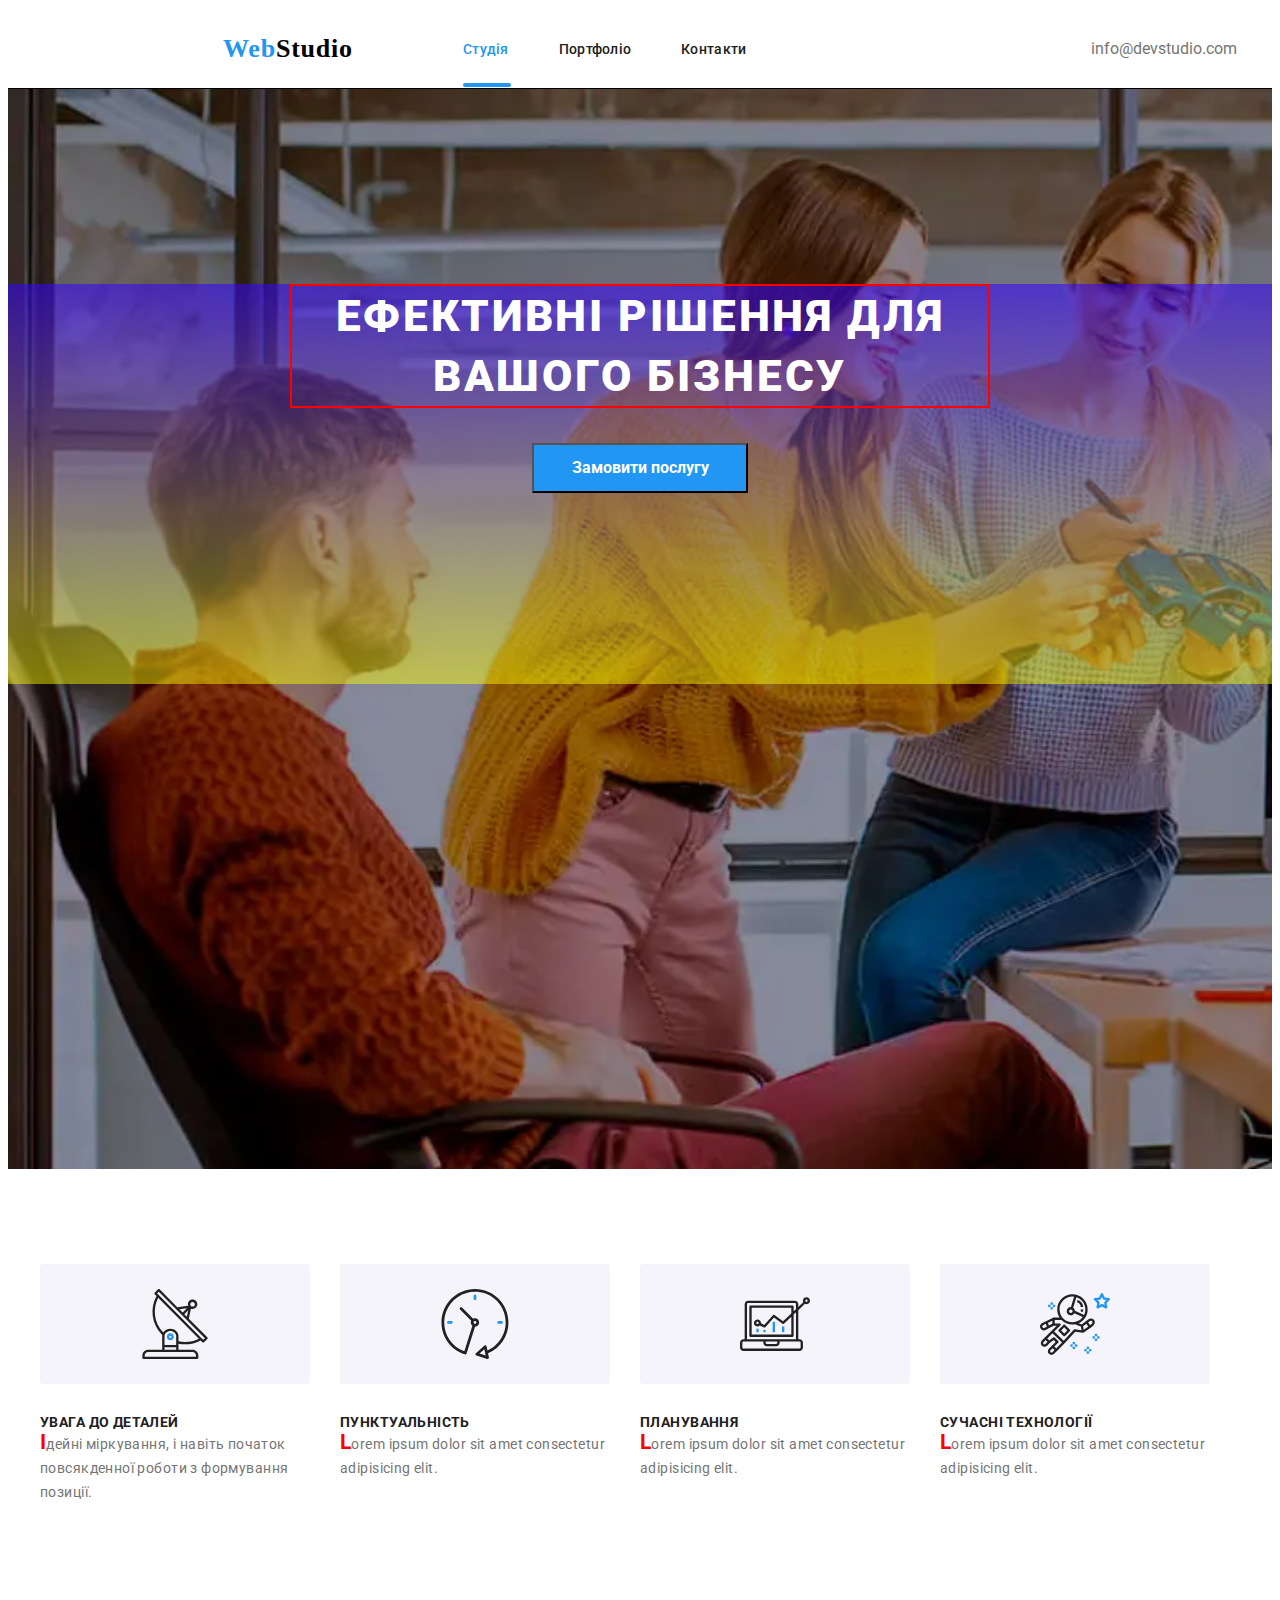
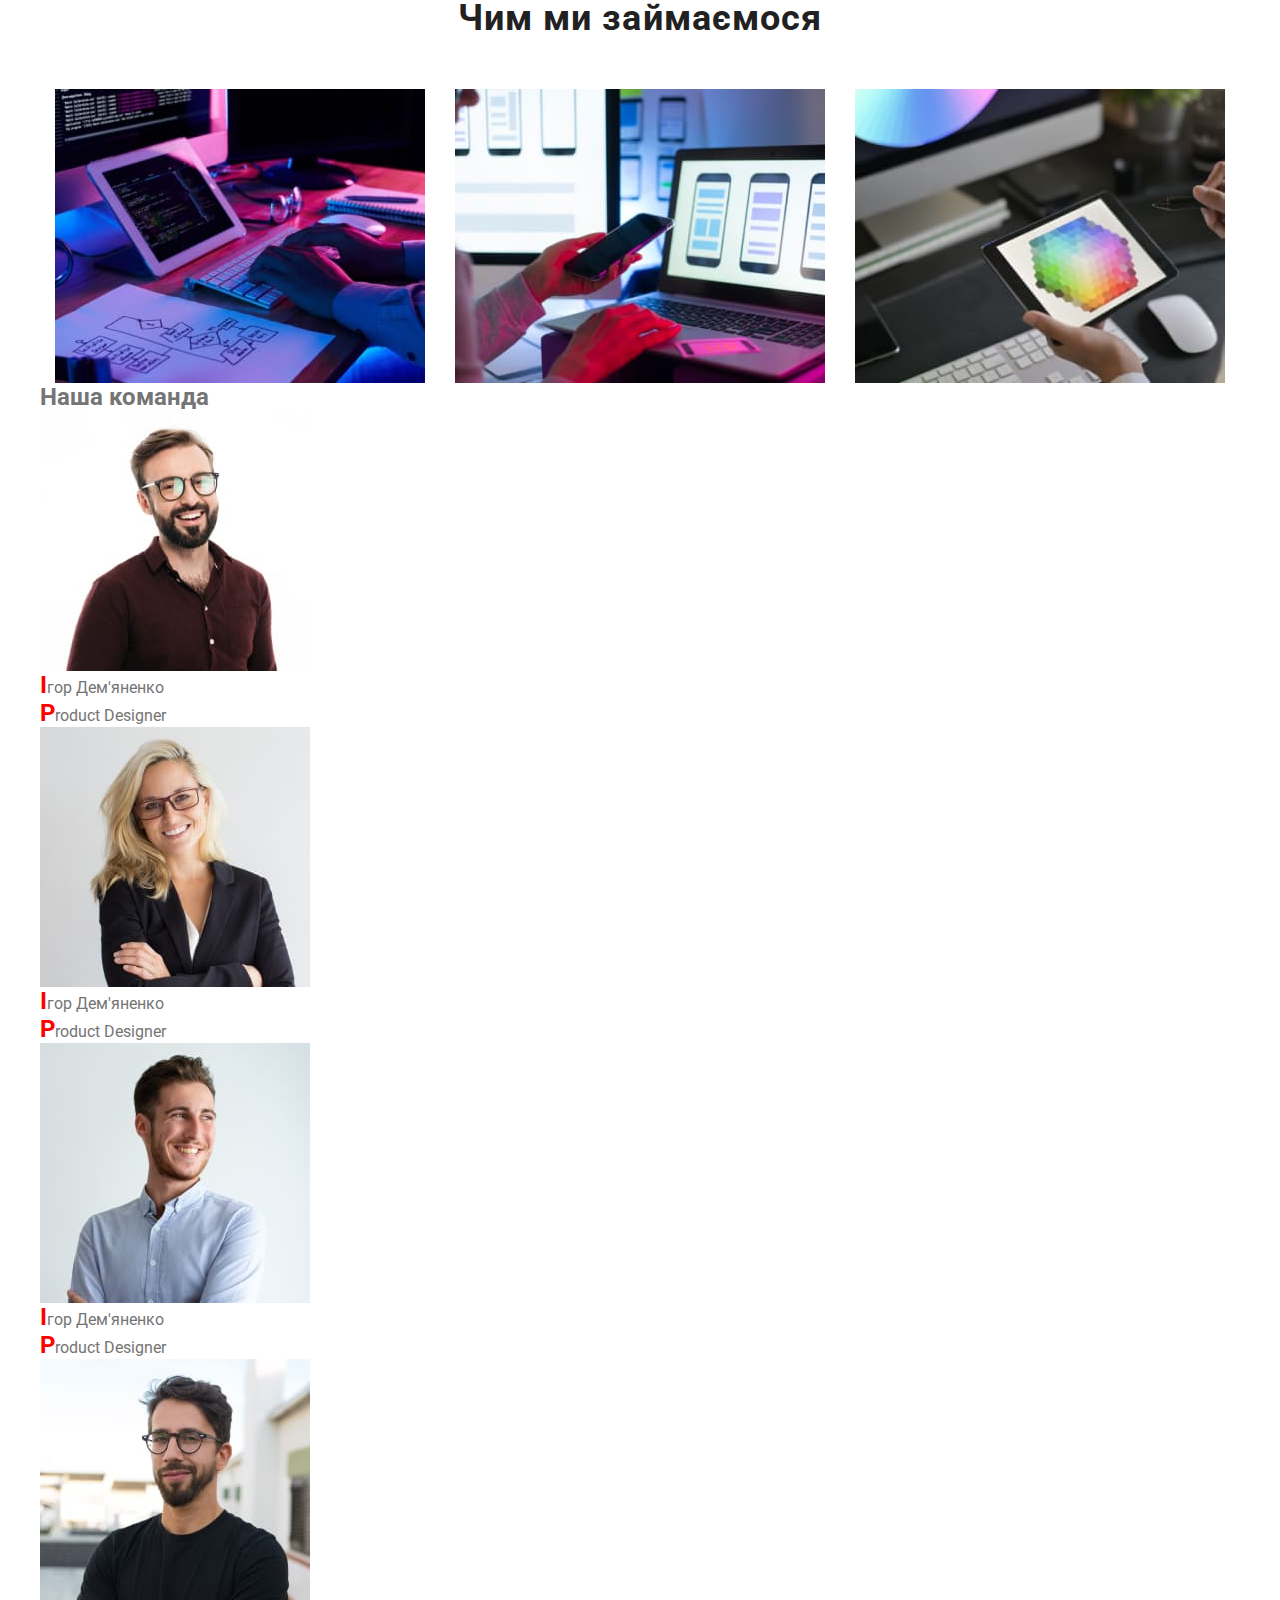
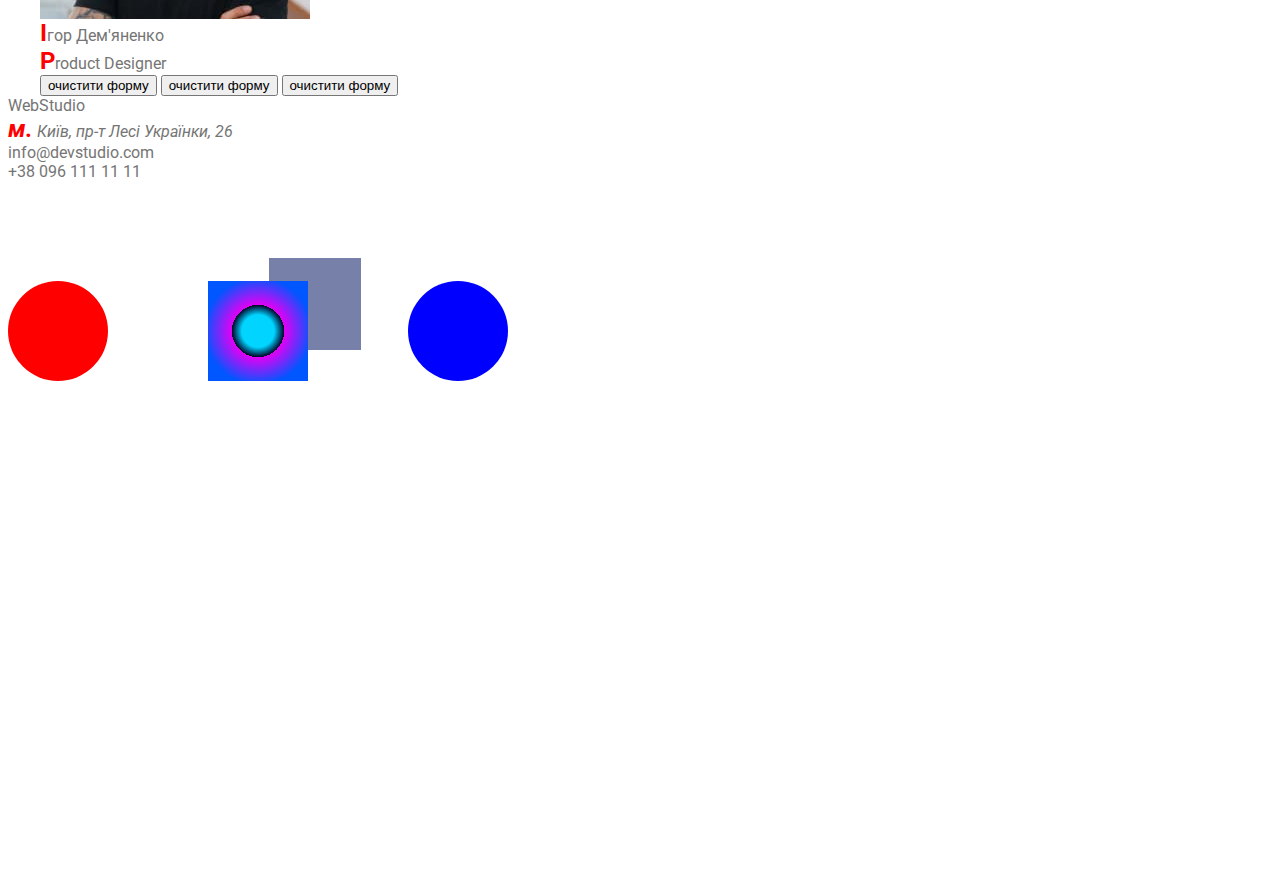
<file: index.html>
<!DOCTYPE html>
<html lang="ua">

<head>
  <meta charset="UTF-8" />
  <meta http-equiv="X-UA-Compatible" content="IE=edge" />
  <meta name="viewport" content="width=device-width, initial-scale=1.0" />
  <link rel="stylesheet" href="https://cdnjs.cloudflare.com/ajax/libs/modern-normalize/1.1.0/modern-normalize.min.css"
    integrity="sha512-wpPYUAdjBVSE4KJnH1VR1HeZfpl1ub8YT/NKx4PuQ5NmX2tKuGu6U/JRp5y+Y8XG2tV+wKQpNHVUX03MfMFn9Q=="
    crossorigin="anonymous" referrerpolicy="no-referrer" />
  <link href="https://fonts.googleapis.com/css2?family=Montserrat&family=Roboto:wght@400;500;700;900&display=swap"
    rel="stylesheet" />

  <link rel="stylesheet" href="./style.css" />
  <title>WebStudio</title>
</head>

<body>
  <header class="header">
    <nav class="nav">
      <a href="#" class="logo"><span class="logo--web">Web</span>Studio</a>
      <ul class="nav__list">
        <li class="nav__list--item">
          <a href="./index.html" class="nav-link bottom-line active-link">Студія</a>
        </li>
        <li class="nav__list--item">
          <a href="./partfolio.html" class="nav-link">Портфоліо</a>
        </li>
        <li class="nav__list--item">
          <a href="./practice.html" class="nav-link">Контакти</a>
        </li>
        <!-- <li class="nav__list--item">
            <a href="./homework.html" class="nav-link">Домашка</a>
          </li> -->
      </ul>
    </nav>

    <ul class="header__contacts">
      <li class="contacts-item">
        <a href="mailto:info@devstudio.com" class="contact-link">info@devstudio.com</a>
      </li>
      <li class="contacts-item">
        <a href="tel:+380961111111" class="contact-link">+38 096 111 11 11</a>
      </li>
    </ul>
  </header>

  <main>
    <section class="hero">
      <div class="overlay">
        <h1 class="hero--heading">Ефективні рішення для вашого бізнесу</h1>
        <button class="hero--button">Замовити послугу</button>
    </section>
    <section class="sectionPerevagi container">
      <h2 class="sectionHeading">Конкурентні переваги</h2>
      <ul class="list">
        <li class="list-item antena">
          <div class="text-container">
            <h3 class="asda">УВАГА ДО ДЕТАЛЕЙ</h3>
            <p class="text">
              Ідейні міркування, і навіть початок повсякденної роботи з формування позиції.
            </p>

          </div>
        </li>
        <li class="list-item list-item__active clock">
          <div class="text-container">
            <h3 class="asda">ПУНКТУАЛЬНІСТЬ</h3>
            <p class="text">Lorem ipsum dolor sit amet consectetur adipisicing elit.</p>
          </div>
        </li>
        <li class="list-item diagram">
          <div class="text-container">
            <h3 class="asda">ПЛАНУВАННЯ</h3>
            <p class="text">Lorem ipsum dolor sit amet consectetur adipisicing elit.</p>
          </div>
        </li>
        <li class="list-item astronavt">
          <div class="text-container">
            <h3 class="asda">СУЧАСНІ ТЕХНОЛОГІЇ</h3>
            <p class="text">Lorem ipsum dolor sit amet consectetur adipisicing elit.</p>
          </div>
        </li>
      </ul>
    </section>
    <section class="abaut-us container">
      <h2 class="about-us__heading">Чим ми займаємося</h2>
      <div class="img-block">
        <img class="about-us__img" src="./assets/img/img1-opt.jpg" alt="Картинка" />
        <img class="about-us__img" src="./assets/img/img2-opt.jpg" alt="Картинка" />
        <img class="about-us__img" src="./assets/img/img3-opt.jpg" alt="Картинка" />
      </div>
    </section>

    <section class="zxzxc container">
      <h2 id="1">Наша команда</h2>

      <ul>
        <li>
          <div>
            <img src="./assets/img/img4-opt.jpg" alt="Працівник" />
            <p>Ігор Дем'яненко</p>
            <p>Product Designer</p>
          </div>
        </li>
        <li>
          <div>
            <img src="./assets/img/img5-opt.jpg" alt="Працівник" />
            <p>Ігор Дем'яненко</p>
            <p>Product Designer</p>
          </div>
        </li>
        <li>
          <div>
            <img src="./assets/img/img6-opt.jpg" alt="Працівник" />
            <p>Ігор Дем'яненко</p>
            <p>Product Designer</p>
          </div>
        </li>
        <li>
          <div>
            <img src="./assets/img/img7-opt.jpg" alt="Працівник" />
            <p>Ігор Дем'яненко</p>
            <p>Product Designer</p>
          </div>
        </li>
      </ul>

      <button type="reset">очистити форму</button>
      <button type="button">очистити форму</button>
      <button type="submit">очистити форму</button>
    </section>
  </main>
  <footer>
    <a href="#">WebStudio</a>
    <address>
      <p>м. Київ, пр-т Лесі Українки, 26</p>
    </address>

    <ul>
      <li>
        <a href="mailto:info@devstudio.com">info@devstudio.com</a>
      </li>
      <li>
        <a href="tel:+380961111111">+38 096 111 11 11</a>
      </li>
    </ul>

    <div class="parent">
      <div class="red"></div>
      <div class="green"></div>
      <div class="blue"></div>
    </div>
  </footer>
</body>

</html>
</file>
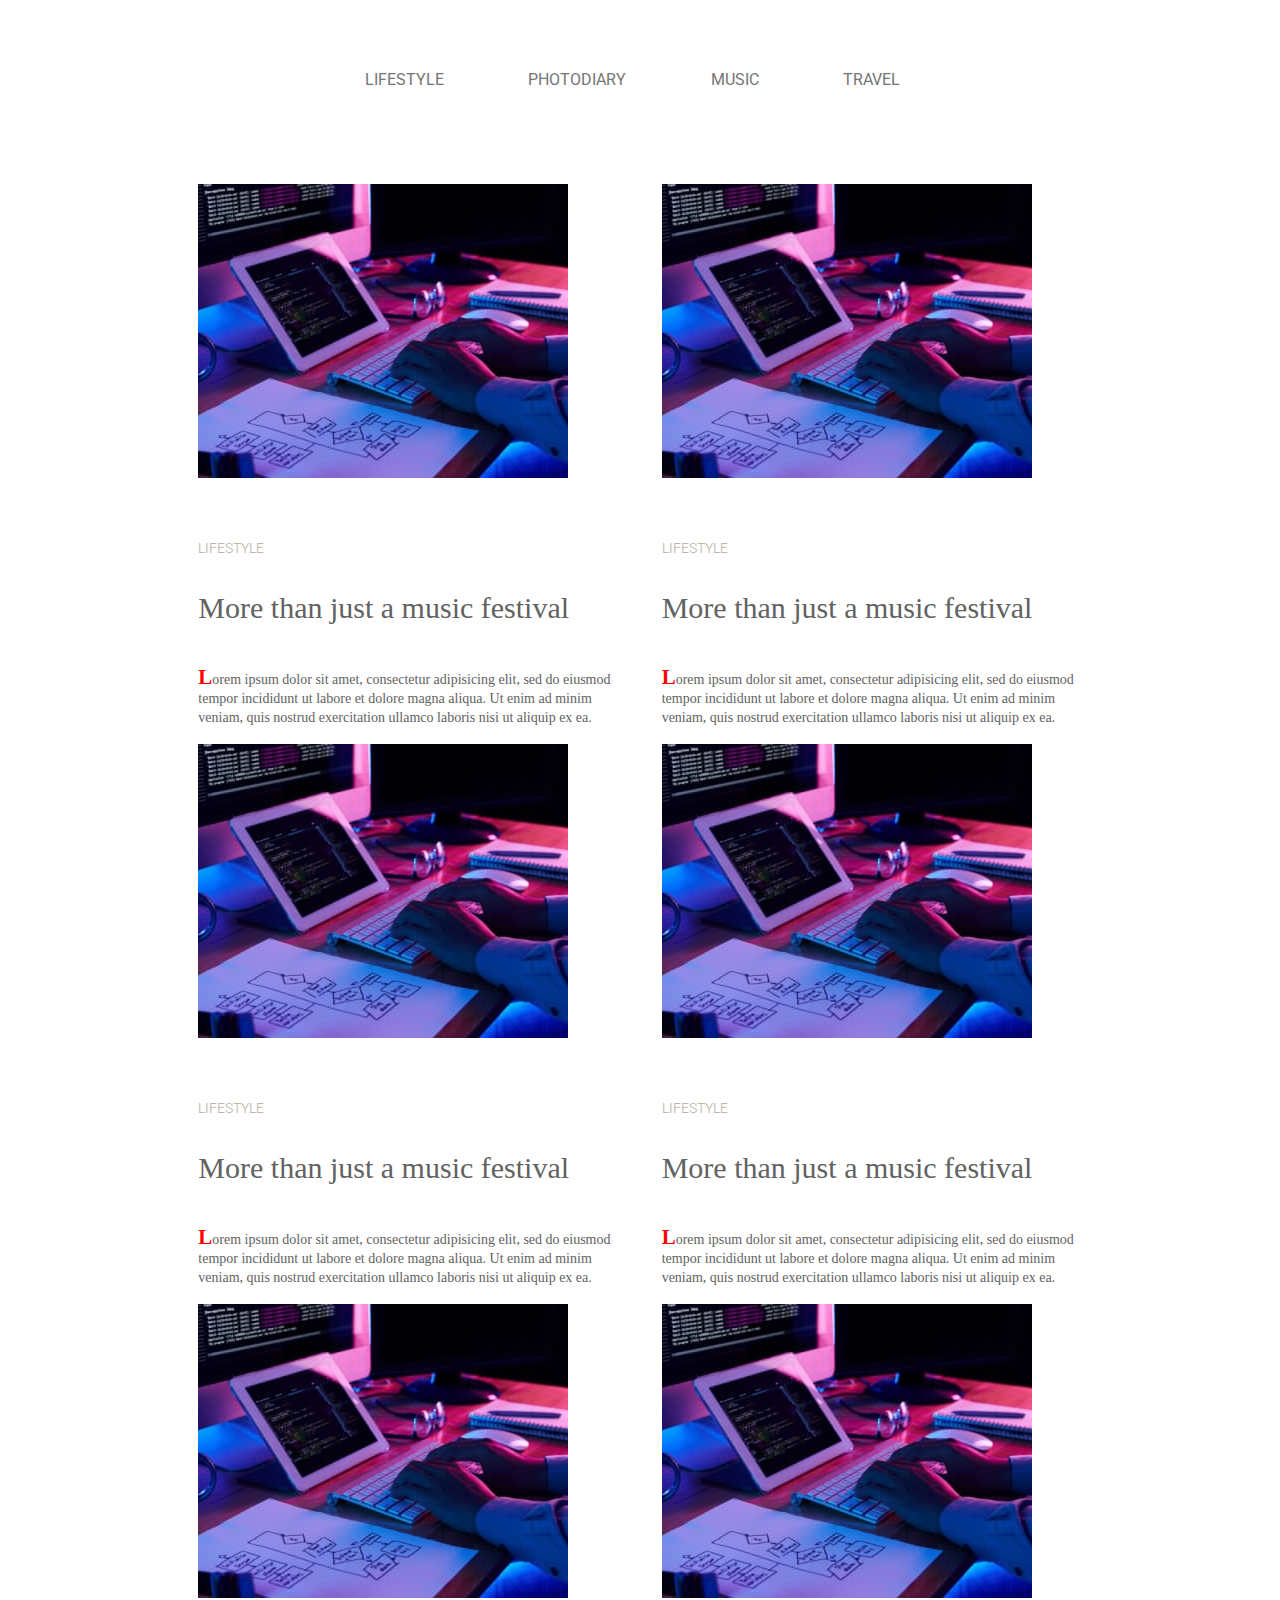
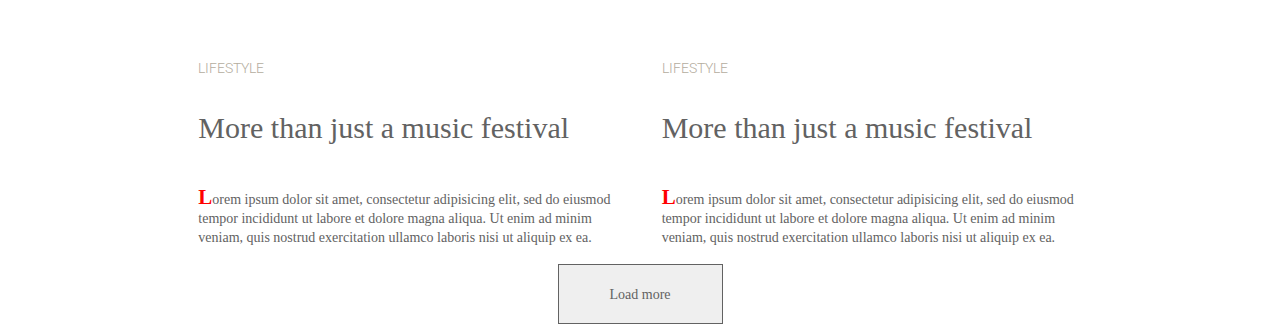
<file: homework.html>
<!DOCTYPE html>
<html lang="uk">
  <head>
    <meta charset="UTF-8" />
    <meta http-equiv="X-UA-Compatible" content="IE=edge" />
    <meta name="viewport" content="width=device-width, initial-scale=1.0" />
    <link
      rel="stylesheet"
      href="https://cdnjs.cloudflare.com/ajax/libs/modern-normalize/1.1.0/modern-normalize.min.css"
      integrity="sha512-wpPYUAdjBVSE4KJnH1VR1HeZfpl1ub8YT/NKx4PuQ5NmX2tKuGu6U/JRp5y+Y8XG2tV+wKQpNHVUX03MfMFn9Q=="
      crossorigin="anonymous"
      referrerpolicy="no-referrer"
    />
    <link
      href="https://fonts.googleapis.com/css2?family=Montserrat&family=Roboto:wght@400;500;700;900&display=swap"
      rel="stylesheet"
    />
    <link rel="stylesheet" href="./style.css" />
    <title>homework</title>
  </head>
  <body>
    <header>
      <nav class="navbar">
        <ul class="nav--list">
          <li class="nav-item">LIFESTYLE</li>
          <li class="nav-item">PHOTODIARY</li>
          <li class="nav-item">MUSIC</li>
          <li class="nav-item">TRAVEL</li>
        </ul>
      </nav>
    </header>
    <main>
      <section class="galery">

        <div>
        <ul class="galery-list">
          <li class="galery--item">
            <div class="galery--container">
              <img src="./assets/img/img1-opt.jpg" alt="Картинка" class="galery-img" />
              <span class="underimg">LIFESTYLE</span>
              <h2 class="heading">More than just a music festival</h2>
              <p class="paragraph">
                Lorem ipsum dolor sit amet, consectetur adipisicing elit, sed do eiusmod tempor
                incididunt ut labore et dolore magna aliqua. Ut enim ad minim veniam, quis nostrud
                exercitation ullamco laboris nisi ut aliquip ex ea.
              </p>
            </div>
          </li>
          <li class="galery--item">
            <div class="galery--container">
              <img src="./assets/img/img1-opt.jpg" alt="Картинка" class="galery-img" />
              <span class="underimg">LIFESTYLE</span>
              <h2 class="heading">More than just a music festival</h2>
              <p class="paragraph">
                Lorem ipsum dolor sit amet, consectetur adipisicing elit, sed do eiusmod tempor
                incididunt ut labore et dolore magna aliqua. Ut enim ad minim veniam, quis nostrud
                exercitation ullamco laboris nisi ut aliquip ex ea.
              </p>
            </div>
          </li>
          <li class="galery--item">
            <div class="galery--container">
              <img src="./assets/img/img1-opt.jpg" alt="Картинка" class="galery-img" />
              <span class="underimg">LIFESTYLE</span>
              <h2 class="heading">More than just a music festival</h2>
              <p class="paragraph">
                Lorem ipsum dolor sit amet, consectetur adipisicing elit, sed do eiusmod tempor
                incididunt ut labore et dolore magna aliqua. Ut enim ad minim veniam, quis nostrud
                exercitation ullamco laboris nisi ut aliquip ex ea.
              </p>
            </div>
          </li>
          <li class="galery--item">
            <div class="galery--container">
              <img src="./assets/img/img1-opt.jpg" alt="Картинка" class="galery-img" />
              <span class="underimg">LIFESTYLE</span>
              <h2 class="heading">More than just a music festival</h2>
              <p class="paragraph">
                Lorem ipsum dolor sit amet, consectetur adipisicing elit, sed do eiusmod tempor
                incididunt ut labore et dolore magna aliqua. Ut enim ad minim veniam, quis nostrud
                exercitation ullamco laboris nisi ut aliquip ex ea.
              </p>
            </div>
          </li>
          <li class="galery--item">
            <div class="galery--container">
              <img src="./assets/img/img1-opt.jpg" alt="Картинка" class="galery-img" />
              <span class="underimg">LIFESTYLE</span>
              <h2 class="heading">More than just a music festival</h2>
              <p class="paragraph">
                Lorem ipsum dolor sit amet, consectetur adipisicing elit, sed do eiusmod tempor
                incididunt ut labore et dolore magna aliqua. Ut enim ad minim veniam, quis nostrud
                exercitation ullamco laboris nisi ut aliquip ex ea.
              </p>
            </div>
          </li>
          <li class="galery--item">
            <div class="galery--container">
              <img src="./assets/img/img1-opt.jpg" alt="Картинка" class="galery-img" />
              <span class="underimg">LIFESTYLE</span>
              <h2 class="heading">More than just a music festival</h2>
              <p class="paragraph">
                Lorem ipsum dolor sit amet, consectetur adipisicing elit, sed do eiusmod tempor
                incididunt ut labore et dolore magna aliqua. Ut enim ad minim veniam, quis nostrud
                exercitation ullamco laboris nisi ut aliquip ex ea.
              </p>
            </div>
          </li>
        </ul>

        <button class="galery--button">
          <span class="galery--button__text"> Load more</span>
        </button>
        
      </section>
    </main>
  </body>
</html>
</file>
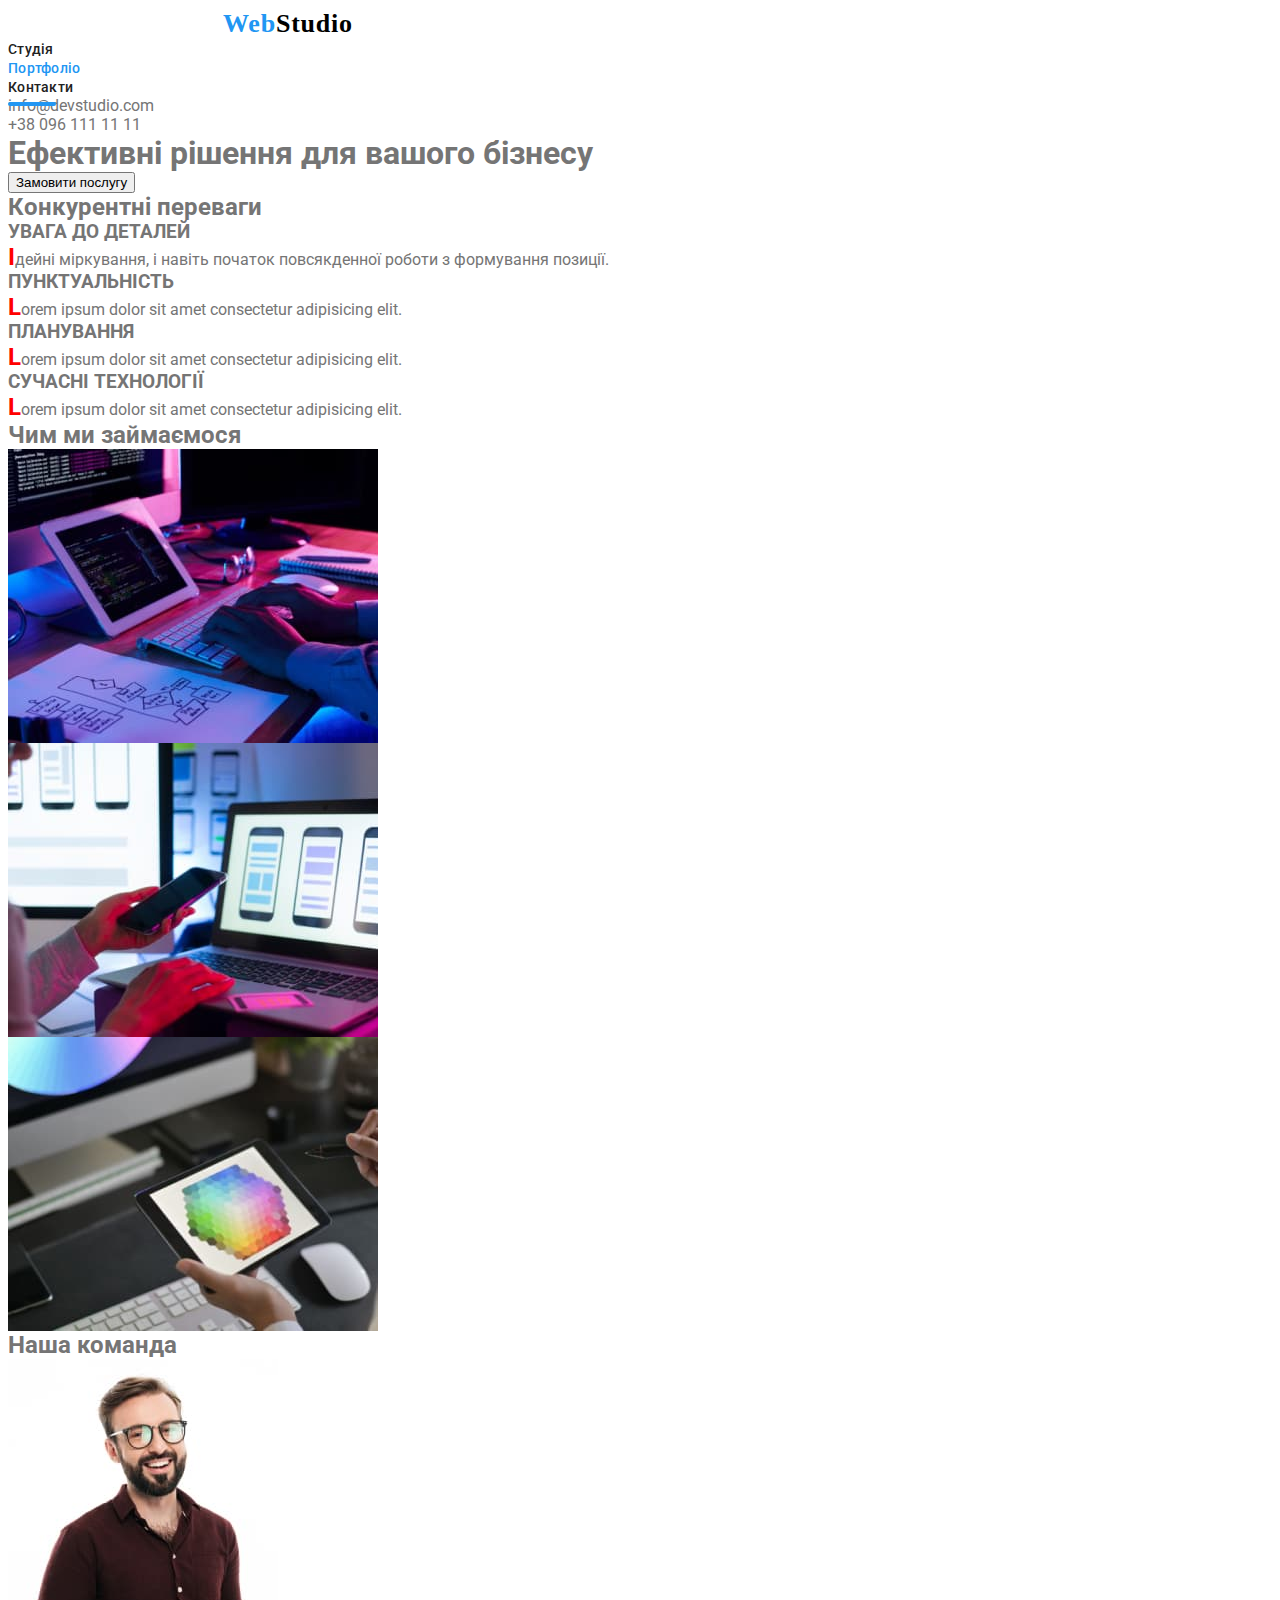
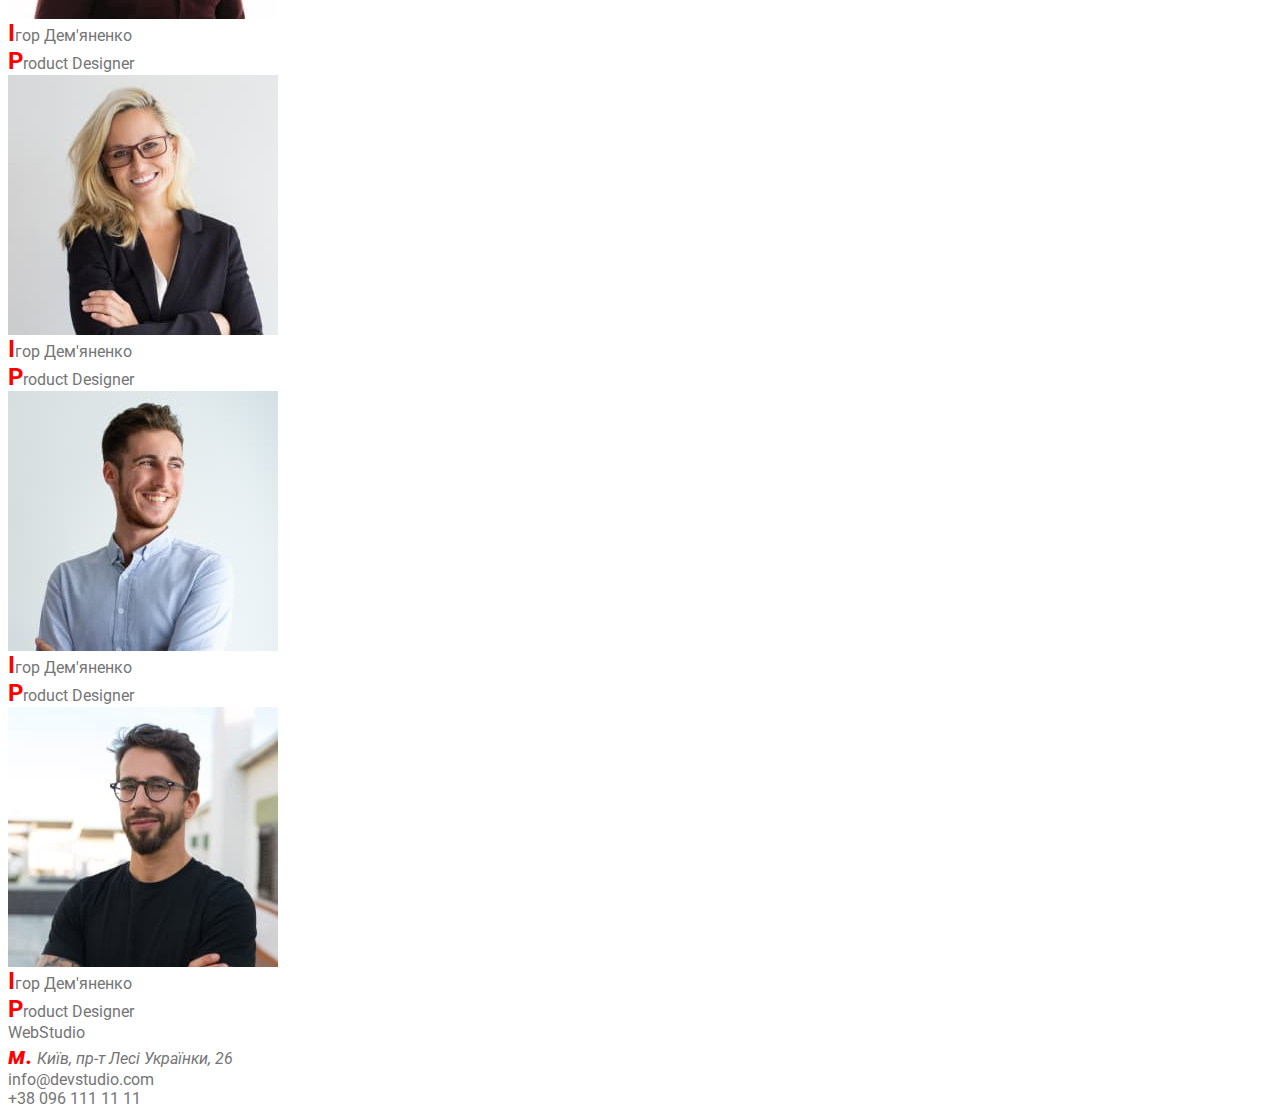
<file: partfolio.html>
<!DOCTYPE html>
<html lang="ua">
  <head>
    <meta charset="UTF-8" />
    <meta http-equiv="X-UA-Compatible" content="IE=edge" />
    <meta name="viewport" content="width=device-width, initial-scale=1.0" />
    <link
      rel="stylesheet"
      href="https://cdnjs.cloudflare.com/ajax/libs/modern-normalize/1.1.0/modern-normalize.min.css"
      integrity="sha512-wpPYUAdjBVSE4KJnH1VR1HeZfpl1ub8YT/NKx4PuQ5NmX2tKuGu6U/JRp5y+Y8XG2tV+wKQpNHVUX03MfMFn9Q=="
      crossorigin="anonymous"
      referrerpolicy="no-referrer"
    />
    <link
      href="https://fonts.googleapis.com/css2?family=Montserrat&family=Roboto:wght@400;500;700;900&display=swap"
      rel="stylesheet"
    />
    <link rel="stylesheet" href="./style.css" />
    <title>WebStudio</title>
  </head>
  <body>
    <header>
      <nav>
        <a href="#" class="logo"><span class="logo--web">Web</span>Studio</a>
        <ul>
          <li>
            <a href="./index.html" class="nav-link">Студія</a>
          </li>
          <li>
            <a href="./partfolio.html" class="nav-link bottom-line active-link">Портфоліо</a>
          </li>
          <li>
            <a href="" class="nav-link">Контакти</a>
          </li>
        </ul>
      </nav>

      <ul>
        <li>
          <a href="mailto:info@devstudio.com">info@devstudio.com</a>
        </li>
        <li>
          <a href="tel:+380961111111">+38 096 111 11 11</a>
        </li>
      </ul>
    </header>

    <main>
      <section>
        <h1>Ефективні рішення для вашого бізнесу</h1>
        <button>Замовити послугу</button>
      </section>
      <section>
        <h2>Конкурентні переваги</h2>
        <ul>
          <li>
            <div>
              <h3>УВАГА ДО ДЕТАЛЕЙ</h3>
              <p>Ідейні міркування, і навіть початок повсякденної роботи з формування позиції.</p>
            </div>
          </li>
          <li>
            <div>
              <h3>ПУНКТУАЛЬНІСТЬ</h3>
              <p>Lorem ipsum dolor sit amet consectetur adipisicing elit.</p>
            </div>
          </li>
          <li>
            <div>
              <h3>ПЛАНУВАННЯ</h3>
              <p>Lorem ipsum dolor sit amet consectetur adipisicing elit.</p>
            </div>
          </li>
          <li>
            <div>
              <h3>СУЧАСНІ ТЕХНОЛОГІЇ</h3>
              <p>Lorem ipsum dolor sit amet consectetur adipisicing elit.</p>
            </div>
          </li>
        </ul>
      </section>
      <section>
        <h2>Чим ми займаємося</h2>
        <img src="./assets/img/img1-opt.jpg" alt="Картинка" />
        <img src="./assets/img/img2-opt.jpg" alt="Картинка" />
        <img src="./assets/img/img3-opt.jpg" alt="Картинка" />
      </section>

      <section>
        <h2>Наша команда</h2>

        <ul>
          <li>
            <div>
              <img src="./assets/img/img4-opt.jpg" alt="Працівник" />
              <p>Ігор Дем'яненко</p>
              <p>Product Designer</p>
            </div>
          </li>
          <li>
            <div>
              <img src="./assets/img/img5-opt.jpg" alt="Працівник" />
              <p>Ігор Дем'яненко</p>
              <p>Product Designer</p>
            </div>
          </li>
          <li>
            <div>
              <img src="./assets/img/img6-opt.jpg" alt="Працівник" />
              <p>Ігор Дем'яненко</p>
              <p>Product Designer</p>
            </div>
          </li>
          <li>
            <div>
              <img src="./assets/img/img7-opt.jpg" alt="Працівник" />
              <p>Ігор Дем'яненко</p>
              <p>Product Designer</p>
            </div>
          </li>
        </ul>
      </section>
    </main>
    <footer>
      <a href="#">WebStudio</a>
      <address>
        <p>м. Київ, пр-т Лесі Українки, 26</p>
      </address>

      <ul>
        <li>
          <a href="mailto:info@devstudio.com">info@devstudio.com</a>
        </li>
        <li>
          <a href="tel:+380961111111">+38 096 111 11 11</a>
        </li>
      </ul>
    </footer>
  </body>
</html>
</file>
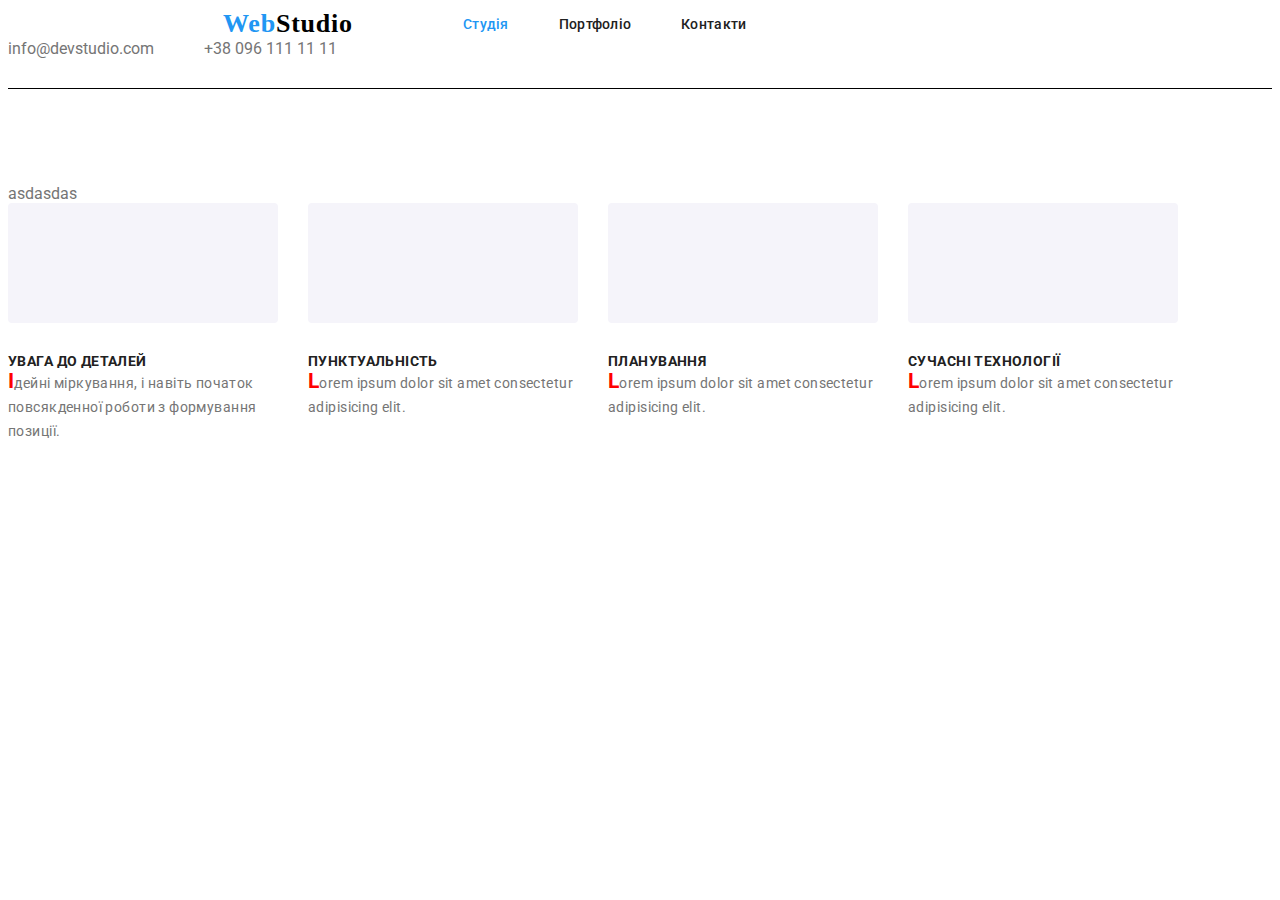
<file: practice.html>
<!DOCTYPE html>
<html lang="ua">
  <head>
    <meta charset="UTF-8" />
    <meta http-equiv="X-UA-Compatible" content="IE=edge" />
    <meta name="viewport" content="width=device-width, initial-scale=1.0" />
    <link
      rel="stylesheet"
      href="https://cdnjs.cloudflare.com/ajax/libs/modern-normalize/1.1.0/modern-normalize.min.css"
      integrity="sha512-wpPYUAdjBVSE4KJnH1VR1HeZfpl1ub8YT/NKx4PuQ5NmX2tKuGu6U/JRp5y+Y8XG2tV+wKQpNHVUX03MfMFn9Q=="
      crossorigin="anonymous"
      referrerpolicy="no-referrer"
    />
    <link
      href="https://fonts.googleapis.com/css2?family=Montserrat&family=Roboto:wght@400;500;700;900&display=swap"
      rel="stylesheet"
    />
    <link rel="stylesheet" href="./style.css" />
    <style>
      ul,
      ol {
        margin: 0;
        padding: 0;
        list-style: none;
        color: var(--text-color);
      }
    </style>
    <title>WebStudio</title>
  </head>
  <body>
    <header class="header about">
      <nav class="nav">
        <a href="#" class="logo"><span class="logo--web">Web</span>Studio</a>
        <ul class="nav__list">
          <li class="nav__list--item">
            <a href="./index.html" class="nav-link active-link">Студія</a>
          </li>
          <li class="nav__list--item">
            <a href="./partfolio.html" class="nav-link">Портфоліо</a>
          </li>
          <li class="nav__list--item">
            <a href="./practice.html" class="nav-link">Контакти</a>
          </li>
        </ul>
      </nav>

      <ul class="header__contacts">
        <li class="contacts-item">
          <a href="mailto:info@devstudio.com" class="contact-link">info@devstudio.com</a>
        </li>
        <li class="contacts-item">
          <a href="tel:+380961111111" class="contact-link">+38 096 111 11 11</a>
        </li>
      </ul>
    </header>
    <main>
      <section class="sectionPerevagi">
        <div>asdasdas</div>
        <h2 class="sectionHeading">Конкурентні переваги</h2>
        <ul class="list">
          <li class="list-item">
            <div class="text-container">
              <h3 class="asda">УВАГА ДО ДЕТАЛЕЙ</h3>
              <p class="text">
                Ідейні міркування, і навіть початок повсякденної роботи з формування позиції.
              </p>
            </div>
          </li>
          <li class="list-item list-item__active">
            <div class="text-container">
              <h3 class="asda">ПУНКТУАЛЬНІСТЬ</h3>
              <p class="text">Lorem ipsum dolor sit amet consectetur adipisicing elit.</p>
            </div>
          </li>
          <li class="list-item">
            <div class="text-container">
              <h3 class="asda">ПЛАНУВАННЯ</h3>
              <p class="text">Lorem ipsum dolor sit amet consectetur adipisicing elit.</p>
            </div>
          </li>
          <li class="list-item">
            <div class="text-container">
              <h3 class="asda">СУЧАСНІ ТЕХНОЛОГІЇ</h3>
              <p class="text">Lorem ipsum dolor sit amet consectetur adipisicing elit.</p>
            </div>
          </li>
        </ul>
      </section>

      <section style="display: flex">
        <h2 class="section-title"></h2>
        <p></p>
        <p></p>
      </section>
    </main>
  </body>
</html>
</file>
<file: style.css>
/* створення змінних для подальшого використання,щоб швидко змінювати кольори на сайті */
:root {
  --text-color: #757575;
  --accent-color: #2196f3;
  --heading-color: #212121;
  --background-color: #ffffff;
  --team-color: #f5f4fa;
  --black: #000000;
  --hero--background: #2f303a;
}
/* підключення шрифту вручну */

@font-face {
  font-family: 'Roboto';
  src: url(./assets/fonts/Roboto-Black.ttf) format(ttf);
}

/* Ресет */
body {
  font-family: Roboto, sans-serif, Raleway;
  box-sizing: border-box;
  background-color: var(--background-color);
  color: var(--text-color);
}

p,
h1,
h2,
h3 {
  margin: 0;
  padding: 0;
  color: var(--text-color);
}

ul,
ol {
  margin: 0;
  padding: 0;
  list-style: none;
  color: var(--text-color);
}

a {
  text-decoration: none;
  color: var(--text-color);
}

a:hover {
  cursor: pointer;
  color: var(--accent-color);
  transition: opacity 0.3;
}

img {
  display: block;
  max-width: 100%;
  height: auto;
  color: var(--text-color);
}

/* base  styles*/

.container {
  margin: auto;
  padding-left: 15px;
  padding-right: 15px;
  width: 1200px;
}

.visually-hidden {
  position: absolute;
  pointer-events: none;
  white-space: nowrap;
  width: 1px;
  height: 1px;
  overflow: hidden;
  border: 0;
  padding: 0;
  clip: rect(0 0 0 0);
  clip-path: inset(50%);
  margin: -1px;
}

/* хедер */

.header {
  display: flex;
  /* width: 1600px; */
  height: 80px;
  align-items: center;
  border-bottom: 1px solid black;
}

.about {
  display: block;
}

.nav {
  display: flex;
}

.zxzxc {
  color: #212121;
}

#1 {
  color: red;
}

.nav__list {
  display: flex;
  align-items: center;

  margin-right: 345px;
}

.nav__list--item:not(:last-child) {
  margin-right: 50px;
}

.contacts-item:not(:last-child) {
  margin-right: 50px;
}

.header__contacts {
  display: flex;
  align-items: center;
}

.contact-link {
  width: 122px;
  height: 16px;
}

.logo {
  width: 145px;
  height: 31px;

  font-family: 'Raleway';
  font-style: normal;
  font-weight: 900;
  font-size: 26px;
  line-height: 31px;

  letter-spacing: 0.03em;

  color: var(--black);

  margin-right: 95px;
  margin-left: 215px;
}

.logo--web {
  color: var(--accent-color);
}

.nav-link {
  width: 72px;
  height: 16px;
  position: relative;

  padding-bottom: 30px;

  font-family: 'Roboto';
  font-style: normal;
  font-weight: 500;
  font-size: 14px;
  line-height: 16px;
  letter-spacing: 0.02em;

  color: var(--heading-color);
}

.bottom-line::after {
  display: block;
  content: '';
  position: absolute;
  bottom: 0px;
  left: 0px;

  width: 48px;
  height: 4px;

  border-radius: 2px;

  background-color: var(--accent-color);
}

.active-link {
  color: var(--accent-color);
}

/* Секція герой */

.hero {
  /* width: 1600px; */
  height: 600px;

  padding-top: 195px;
  padding-bottom: 285px;

  background-color: var(--hero--background);
  background-image: url(./assets/img/Img.webp);
  background-repeat: no-repeat;
  background-size: cover;
}

.hero--heading {
  width: 696px;
  height: 120px;

  font-family: 'Roboto';
  font-style: normal;
  font-weight: 900;
  font-size: 44px;
  line-height: 60px;

  margin: 0 auto;

  text-align: center;
  letter-spacing: 0.06em;
  text-transform: uppercase;

  border: 2px solid red;

  margin-bottom: 35px;

  color: var(--background-color);
}

.hero--button {
  width: 216px;
  height: 50px;

  display: block;
  margin: 0 auto;

  color: var(--background-color);
  background-color: var(--accent-color);

  font-family: 'Roboto';
  font-style: normal;
  font-weight: 700;
  font-size: 16px;
  line-height: 30px;

  text-align: center;
}
/* asd */

.sectionPerevagi {
  margin-top: 95px;
  margin-bottom: 95px;
}

.sectionHeading {
  display: none;
}

.list {
  display: flex;
}

.list-item {
  width: 270px;
}

.list-item::before {
  display: block;
  content: '';

  width: 270px;
  height: 120px;

  margin-bottom: 30px;

  background-repeat: no-repeat;
  background-position: center;

  background-color: #f5f4fa;
  border-radius: 4px;
}

.antena::before {
  background-image: url(./assets/img/antena.svg);
}

.clock::before {
  background-image: url(./assets/img/clock.svg);
}

.diagram::before {
  background-image: url(./assets/img/diagram.svg);
}

.astronavt::before {
  background-image: url(./assets/img/astronaut.svg);
}

.list-item:not(:last-child) {
  margin-right: 30px;
}

.list-item__active {
}

.text-container {
  width: 270px;
}

.asda {
  width: 270px;
  height: 16px;

  font-family: 'Roboto';
  font-style: normal;
  font-weight: 700;
  font-size: 14px;
  line-height: 16px;
  letter-spacing: 0.03em;
  text-transform: uppercase;

  color: #212121;
}

.text {
  width: 270px;
  height: 72px;

  font-family: 'Roboto';
  font-style: normal;
  font-weight: 400;
  font-size: 14px;
  line-height: 24px;

  letter-spacing: 0.03em;

  color: #757575;
}

/* about us */

.about-us__heading {
  /* width: 366px; */
  height: 42px;

  margin-bottom: 50px;

  font-family: 'Roboto';
  font-style: normal;
  font-weight: 700;
  font-size: 36px;
  line-height: 42px;
  text-align: center;
  letter-spacing: 0.03em;

  color: #212121;
}

.img-block {
  display: flex;
  flex-wrap: wrap;
  justify-content: center;
}

.about-us__img:not(:last-child) {
  margin-right: 30px;
}

button[type='submit'] {
  color: #000000;
}

.navbar {
  margin-left: 315px;
  margin-right: 330px;
  margin-top: 70px;
  margin-bottom: 95px;
}

.nav--list {
  display: flex;
  justify-content: space-around;
}

.galery {
  margin-left: 147px;
  margin-right: 147px;
}

.galery-list {
  display: flex;
  flex-wrap: wrap;
  justify-content: space-evenly;
}

.galery--item {
}

.galery--container {
  width: 420px;
}

.galery-img {
  margin-bottom: 62px;
}

.underimg {
  display: block;

  margin-bottom: 32px;

  width: 64px;
  height: 16px;

  font-style: normal;
  font-weight: 300;
  font-size: 14px;
  line-height: 16px;

  color: #b4ad9e;
}

.heading {
  margin-bottom: 40px;

  width: 408px;
  height: 40px;

  font-family: 'Playfair Display';
  font-style: normal;
  font-weight: 400;
  font-size: 30px;
  line-height: 40px;

  color: #626262;
}

.paragraph {
  width: 420px;
  height: 76px;

  font-family: 'Playfair Display';
  font-style: normal;
  font-weight: 400;
  font-size: 14px;
  line-height: 19px;

  color: #626262;
}

.galery--button {
  display: block;

  margin: 0 auto;

  width: 165px;
  height: 60px;

  border: 1px solid #626262;
  text-align: center;
}

.galery--button__text {
  width: 68px;
  height: 19px;

  font-family: 'Playfair Display';
  font-style: normal;
  font-weight: 400;
  font-size: 14px;
  line-height: 19px;

  color: #626262;
}

p::first-letter {
  font-size: 1.5em;
  font-weight: bold;
  color: red;
}

.parent {
  display: flex;
  justify-content: space-between;

  width: 500px;
  height: 500px;

  margin-top: 100px;
  margin-bottom: 110px;
}

.red {
  width: 100px;
  height: 100px;
  background-color: red;
  border-radius: 50%;
}
.green {
  width: 100px;
  height: 100px;
  background-color: green;
  /* border-radius: 50%; */
  box-shadow: 57px -27px 0px -4px rgba(81, 94, 145, 0.79);
  background: rgb(0, 212, 255);
  background: radial-gradient(
    circle,
    rgba(0, 212, 255, 1) 23%,
    rgba(2, 0, 36, 1) 37%,
    rgba(226, 0, 245, 1) 37%,
    rgba(0, 86, 255, 1) 76%
  );
}
.blue {
  width: 100px;
  height: 100px;
  background-color: blue;
  border-radius: 50%;
}

/* новое будет ниже */
.overlay {
  /* background-color:#00000088; */
  background-image: linear-gradient(rgba(51, 0, 255, 0.547), rgba(255, 255, 0, 0.468));
  /* background: g; */
  height: 400px;
}
</file>
